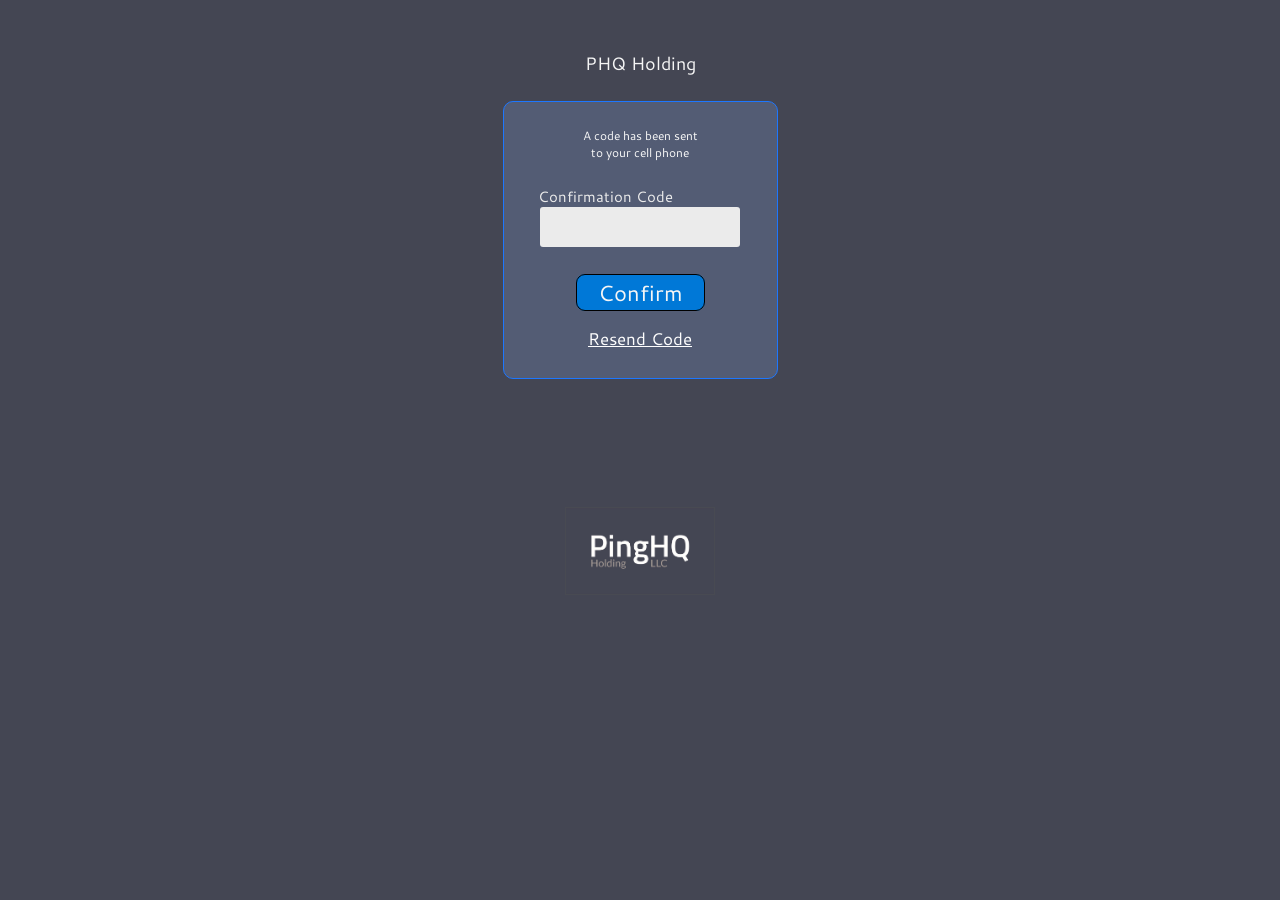
<file: confirmation.html>
<!DOCTYPE html>
<html lang="en">

<head>
  <meta charset="UTF-8">
  <meta http-equiv="X-UA-Compatible" content="IE=edge">
  <meta name="viewport" content="width=device-width, initial-scale=1.0">
  <meta name="description" content="this is Driver Web Portal description">
  <meta name="keywords" content="Driver,car">
  <link rel="preconnect" href="https://fonts.gstatic.com">
  <link href="https://fonts.googleapis.com/css2?family=Cantarell&display=swap" rel="stylesheet">
  <link rel="stylesheet" href="style.css">
  <title>Driver Web Portal</title>
</head>

<body>
  <div class="secondary-container">
    <div class="primary-container">
      <p class="page1">PHQ Holding</p>
      <form class="phone-code" id="form-confirm-page">
        <p class="form-confirmation-text">A code has been sent to your cell phone</p>
        <label for="number" class="number-label" id="numberlabel-confirm-page">Confirmation Code</label>
        <input type="phonenumber" id="phone-number">
        <label for="submit" class="submit-button" id="submit-confirm-page"><a href="index.html">Confirm</a></label>
        <a href="#" class="form-end-a" id="resend-code">Resend Code</a>
      </form>
      <img src="./img/PingHQ-index.png" id="confirmation-logo" alt="logo" class="page1-img">
    </div>
  </div>

</body>

</html>
</file>
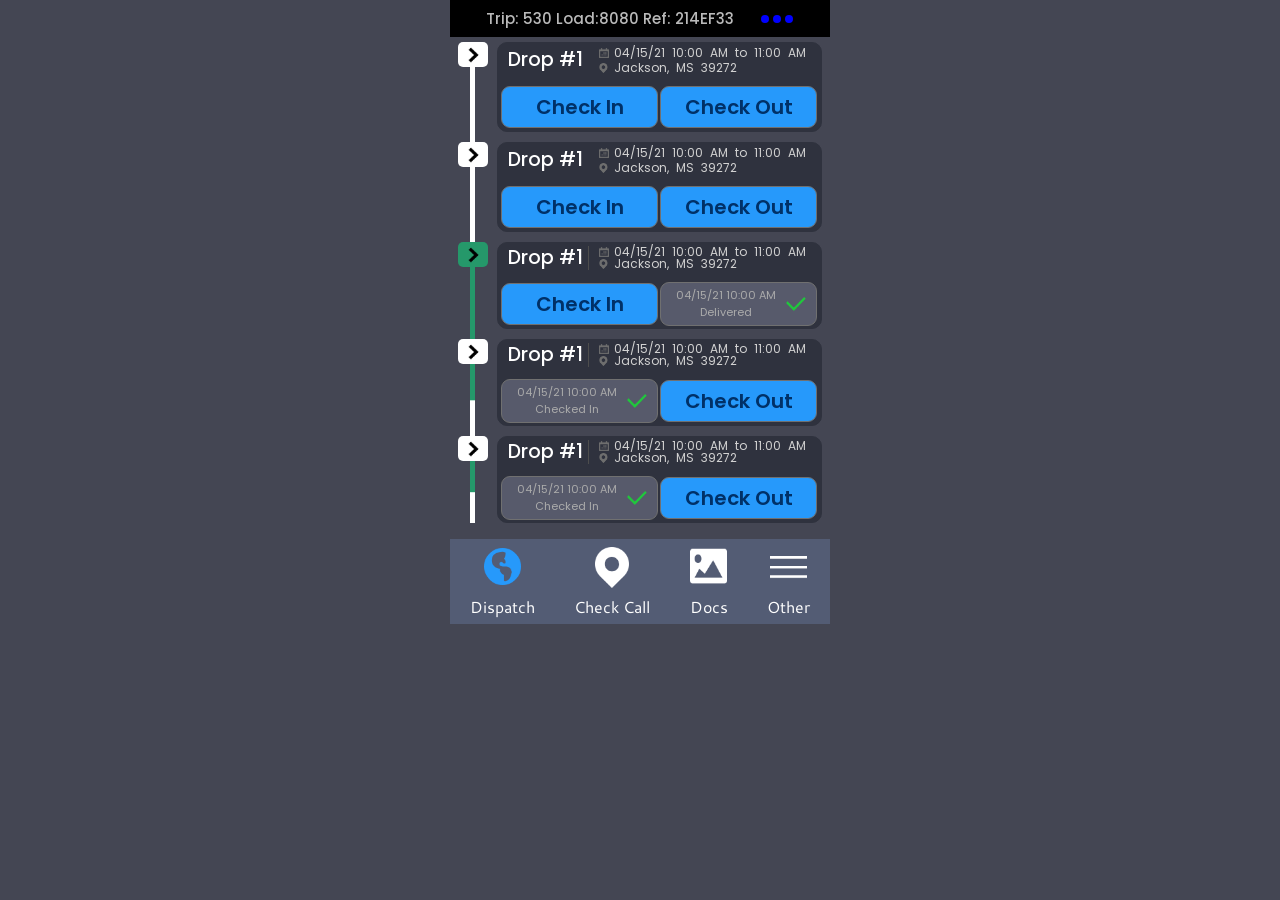
<file: trip.html>
<!DOCTYPE html>
<html lang="en">

<head>
  <meta charset="UTF-8">
  <meta http-equiv="X-UA-Compatible" content="IE=edge">
  <meta name="viewport" content="width=device-width, initial-scale=1.0">
  <meta name="description" content="this is Driver Web Portal description">
  <meta name="keywords" content="Driver,car">
  <!-- <script src="https://kit.fontawesome.com/0e62a5467e.js" crossorigin="anonymous"></script> -->
  <link rel="preconnect" href="https://fonts.gstatic.com">
  <link rel="preconnect" href="https://fonts.gstatic.com">
  <link href="https://fonts.googleapis.com/css2?family=Poppins&display=swap" rel="stylesheet">
  <link rel="preconnect" href="https://fonts.gstatic.com">
  <link href="https://fonts.googleapis.com/css2?family=Poppins:wght@400;700&display=swap" rel="stylesheet">
  <link rel="preconnect" href="https://fonts.gstatic.com">
  <link rel="preconnect" href="https://fonts.gstatic.com">
  <link href="https://fonts.googleapis.com/css2?family=Poppins:wght@500;600&display=swap" rel="stylesheet">
  <link href="https://fonts.googleapis.com/css2?family=Cantarell&display=swap" rel="stylesheet">
  <link rel="stylesheet" href="style.css">
  <title>Driver Web Portal</title>
</head>
<!-- navbar -->

<body>
  <div class="secondary-container" id="trip-secondary">
    <div class="primary-container" id="trip-primary">
      <header id="trip-header">
        <nav id="trip-nav">
          <h3 id="nav-h3">Trip: 530 Load:8080 Ref: 214EF33</h3>
          <div id="trip-nav-main-div">
            <div class="trip-nav-main-div-sub"></div>
            <div class="trip-nav-main-div-sub"></div>
            <div class="trip-nav-main-div-sub"></div>
          </div>
        </nav>
      </header>
    </div>
  </div>
  <!-- start content -->
  <div class="secondary-container" id="trip-secondary">
    <div class="primary-container" id="trip-colapsable-prim">
      <div class="trip-main-div">
        <!-- content1 -->
        <div class="trip-content-parent ">
          <div class="trip-colapsbar-main">
            <div class=" trip-colapse "><img src="./img/Forward.png"></div>
            <div class="trip-left-div-withContent"></div>
          </div>
          <div class="trip-right-div">
            <div class="trip-right-div-first">
              <div class="trip-right-div-main-div">
                <div class="trip-drop-withContent">
                  <h2>Drop #1</h2>
                </div>
                <div class="trip-icon-text-withContent">
                  <div class="trip-right-div-main-div-drop-right-first trip-date-time"><img src="./img/Calendar.png">
                    <p>04/15/21 10:00 AM to 11:00 AM</p>
                  </div>
                  <div class="trip-right-div-main-div-drop-right-second trip-date-time"><img src="./img/Places.png">
                    <p>Jackson, MS 39272</p>
                  </div>
                </div>
              </div>
              <div class="trip-list-p">
                <p>Truck#555.</p>
                <p>Trailer#1048.</p>
                <p>Pro#8080.</p>
                <p>Reds Jackson.</p>
                <p>6200 Denver Road.</p>
                <p>Jackson, MS 39272.</p>
                <p>Note:Driver must call Rick James for<br>
                  dispatch 555 263 2155 ext 2150!.</p>
                <p>PO#88454</p>
                <p>BOL: 02-8477541</p>
                <p>Commodity:Bananas.</p>
                <p>Wgh:2744.</p>
              </div>
              <div class="trip-btn-div">
                <a class="trip-btn">Check In</a>
                <a class="trip-btn">Check Out</a>
              </div>
            </div>
          </div>
        </div>
        <!-- content2 -->
        <div class="trip-content-parent">
          <div class="trip-colapsbar-main">
            <div class=" trip-colapse "><img src="./img/Forward.png"></div>
            <div class="trip-left-div-withContent"></div>
          </div>
          <div class="trip-right-div">
            <div class="trip-right-div-first">
              <div class="trip-right-div-main-div">
                <div class="trip-drop-withContent">
                  <h2>Drop #1</h2>
                </div>
                <div class="trip-icon-text-withContent">
                  <div class="trip-right-div-main-div-drop-right-first trip-date-time"><img src="./img/Calendar.png">
                    <p>04/15/21 10:00 AM to 11:00 AM</p>
                  </div>
                  <div class="trip-right-div-main-div-drop-right-second trip-date-time"><img src="./img/Places.png">
                    <p>Jackson, MS 39272</p>
                  </div>
                </div>
              </div>
              <div class="trip-list-p">
                <p>Truck#555.</p>
                <p>Trailer#1048.</p>
                <p>Pro#8080.</p>
                <p>Reds Jackson.</p>
                <p>6200 Denver Road.</p>
                <p>Jackson, MS 39272.</p>
                <p>Note:Driver must call Rick James for<br>
                  dispatch 555 263 2155 ext 2150!.</p>
                <p>PO#88454</p>
                <p>BOL: 02-8477541</p>
                <p>Commodity:Bananas.</p>
                <p>Wgh:2744.</p>
              </div>
              <div class="trip-btn-div">
                <a class="trip-btn">Check In</a>
                <a class="trip-btn">Check Out</a>
              </div>
            </div>
          </div>
        </div>
        <!-- content3 -->
        <div class="trip-content-parent">
          <div class="trip-colapsbar-main">
            <div class=" trip-colapse   delivered"><img src="./img/Forward.png"></div>
            <div class="trip-left-div-withContent delivered"></div>
          </div>
          <div class="trip-right-div">
            <div class="trip-right-div-first">
              <div class="trip-right-div-main-div">
                <div class="trip-drop-withoutContent">
                  <h2>Drop #1</h2>
                </div>
                <div class="trip-icon-text-withoutContent">
                  <div class="trip-right-div-main-div-drop-right-first trip-date-time"><img src="./img/Calendar.png">
                    <p>04/15/21 10:00 AM to 11:00 AM</p>
                  </div>
                  <div class="trip-right-div-main-div-drop-right-second trip-date-time"><img src="./img/Places.png">
                    <p>Jackson, MS 39272</p>
                  </div>
                </div>
              </div>
              <div class="trip-list-p">
                <p>Truck#555.</p>
                <p>Trailer#1048.</p>
                <p>Pro#8080.</p>
                <p>Reds Jackson.</p>
                <p>6200 Denver Road.</p>
                <p>Jackson, MS 39272.</p>
                <p>Note:Driver must call Rick James for<br>
                  dispatch 555 263 2155 ext 2150!.</p>
                <p>PO#88454</p>
                <p>BOL: 02-8477541</p>
                <p>Commodity:Bananas.</p>
                <p>Wgh:2744.</p>
              </div>
              <div class="trip-btn-div">
                <a class="trip-btn">Check In</a>
                <a class="trip-delivered-checked-btn">
                  <p>04/15/21 10:00 AM <br><span>Delivered</span></p> <img src="./img/Checkbox.png">
                </a>
              </div>
            </div>
          </div>
        </div>
        
        <!-- content4 -->
        <div class="trip-content-parent">
          <div class="trip-colapsbar-main">
            <div class="trip-colapse"><img src="./img/Forward.png"></div>
            <div class="trip-left-div-withContent check-in"></div>
          </div>
          <div class="trip-right-div">
            <div class="trip-right-div-first">
              <div class="trip-right-div-main-div">
                <div class="trip-drop-withoutContent">
                  <h2>Drop #1</h2>
                </div>
                <div class="trip-icon-text-withoutContent">
                  <div class="trip-right-div-main-div-drop-right-first trip-date-time"><img src="./img/Calendar.png">
                    <p>04/15/21 10:00 AM to 11:00 AM</p>
                  </div>
                  <div class="trip-right-div-main-div-drop-right-second trip-date-time"><img src="./img/Places.png">
                    <p>Jackson, MS 39272</p>
                  </div>
                </div>
              </div>
              <div class="trip-list-p">
                <p>Truck#555.</p>
                <p>Trailer#1048.</p>
                <p>Pro#8080.</p>
                <p>Reds Jackson.</p>
                <p>6200 Denver Road.</p>
                <p>Jackson, MS 39272.</p>
                <p>Note:Driver must call Rick James for<br>
                  dispatch 555 263 2155 ext 2150!.</p>
                <p>PO#88454</p>
                <p>BOL: 02-8477541</p>
                <p>Commodity:Bananas.</p>
                <p>Wgh:2744.</p>
              </div>
              <div class="trip-btn-div">
                <a class="trip-delivered-checked-btn">
                  <p>04/15/21 10:00 AM <br><span>Checked In</span></p> <img src="./img/Checkbox.png">
                </a>
                <a class="trip-btn">Check Out</a>
              </div>
            </div>
          </div>
        </div>
        <!-- content5 -->
        <div class="trip-content-parent">
          <div class="trip-colapsbar-main">
            <div class=" trip-colapse "><img src="./img/Forward.png"></div>
            <div class="trip-left-div-withContent check-in"></div>
          </div>
          <div class="trip-right-div">
            <div class="trip-right-div-first">
              <div class="trip-right-div-main-div">
                <div class="trip-drop-withoutContent">
                  <h2>Drop #1</h2>
                </div>
                <div class="trip-icon-text-withoutContent">
                  <div class="trip-right-div-main-div-drop-right-first trip-date-time"><img src="./img/Calendar.png">
                    <p>04/15/21 10:00 AM to 11:00 AM</p>
                  </div>
                  <div class="trip-right-div-main-div-drop-right-second trip-date-time"><img src="./img/Places.png">
                    <p>Jackson, MS 39272</p>
                  </div>
                </div>
              </div>
              <div class="trip-list-p">
                <p>Truck#555.</p>
                <p>Trailer#1048.</p>
                <p>Pro#8080.</p>
                <p>Reds Jackson.</p>
                <p>6200 Denver Road.</p>
                <p>Jackson, MS 39272.</p>
                <p>Note:Driver must call Rick James for<br>
                  dispatch 555 263 2155 ext 2150!.</p>
                <p>PO#88454</p>
                <p>BOL: 02-8477541</p>
                <p>Commodity:Bananas.</p>
                <p>Wgh:2744.</p>
              </div>
              <div class="trip-btn-div">
                <a class="trip-delivered-checked-btn">
                  <p>04/15/21 10:00 AM <br><span>Checked In</span></p> <img src="./img/Checkbox.png">
                </a>
                <a class="trip-btn">Check Out</a>
              </div>
            </div>
          </div>
        </div>

      </div>
    </div>
  </div>
  <!-- menubar -->
  <div class="secondary-container" id="trip-secondary">
    <div class="primary-container" id="trip-colapsable-prim">
      <div class="menu">
        <div class="menu-dispatch menu-divs">
          <a href="trip.html">
            <img src="./img/Path 4.png">
            <p>Dispatch</p>
          </a>
        </div>
        <div class="menu-checkcall menu-divs">
          <a href="check_call.html">
            <img src="./img/Path 158.png">
            <p>Check Call</p>
          </a>
        </div>
        <div class="menu-dispatch menu-divs">
          <a href="load.html">
            <img src="./img/Photos.png">
            <p>Docs</p>
          </a>
        </div>
        <div class="menu-dispatch menu-divs">
          <img src="./img/Hamburger - 16px - 40px footprint.png">
          <p>Other</p>
        </div>
      </div>
    </div>
  </div>

  <script src="./assets/js/app.js"></script>
</body>

</html>
</file>
<file: style.css>
*{
  margin: 0;
  padding: 0;
  box-sizing: border-box;
}
body{
  font-family: 'Cantarell', sans-serif;
  font-family: 'Poppins', sans-serif;
  margin: 0;
  padding: 0;
  background-color: #444653;
}
.secondary-container{
  max-width: 500px;
  margin: 0 auto;
  text-align: center;
}
.primary-container{
  background-color:#444653;
  max-width: 380px;
  margin: 0 auto;
  text-align: center;
  font-family: 'Cantarell', sans-serif;
}
/* menu bar  for all*/
.menu{
  display: flex;
  display: flex;
  justify-content: space-around;
  align-items: center;
  color: #FFFFFF;
  text-align: center;
  margin: auto;
  background-color: #535C74;
  height: 85px;
}
.menu img{
  width: 37px;
  padding: 2px 0 5px 0;
}
.menu p{
  margin: auto;
}
.menu-divs{
  padding: 2px 0 2px 0;
  cursor: pointer;
  /* border: 1px solid #707070; */
}
.menu-checkcall img{
  width: 34px;
  padding: 2px 0 2px 0;
}
.menu a{
  text-decoration: none;
  color: #FFFFFF;
}
/* scroll bar css for all*/
::-webkit-scrollbar {
  width: 10px;
}
/* Track */
::-webkit-scrollbar-track {
  background: #444653; 
}
/* Handle */
::-webkit-scrollbar-thumb {
  background: #888; 
}
/* Handle on hover */
::-webkit-scrollbar-thumb:hover {
  background: #555; 
}
/* index html and confirmation html styling */
/*page 1 and page 2 utilities */
.btn{
  font-size: 22px;
  background-color: #0078D7;
  color: #F5F5F5;
  border-radius: 9px;
  border: 1px solid black;
  padding: 2px 21px;
  cursor: pointer;
  text-decoration: none;
}
/* heading 1 and 2 page */
.page1 {
  padding-top: 50px;
  font-size: 18px;
  color: #F5F5F5;
}
/* //form of index and confirmation html pages css start*/
.phone-code{
  display: flex;
  flex-direction: column;
  align-items: center;
  margin-top: 22px;
  /* height: 270px; */
}
.phone-code .form-confirmation-text{
  font-size: 12px;
  padding: 15px 75px;
  text-align: center;
  color: #F8F8F8;
}
.phone-code .number-label{
  margin-right: 50px;
  color: #EBEBEB;
  font-size: 15px;
  margin-top: 55px;
}
.phone-code input{
  width: 200px;
  height: 40px;
  border-radius: 3px;
  outline: none;
  border:none;
  background-color: #EBEBEB;
  font-size: 30px;
}
.phone-code .submit-button{
  margin-top: 50px;
}
.phone-code .submit-button a{
  font-size: 22px;
  background-color: #0078D7;
  color: #F5F5F5;
  border-radius: 9px;
  border: 1px solid black;
  padding: 2px 21px;
  cursor: pointer;
  text-decoration: none;
}
.phone-code #submit-confirm-page{
  margin-top: 30px;
}
.phone-code .form-end-a{
  display: inline-block;
  font-size: 18px;
  color: #FFFFFF;
  margin-top: 20px;
  cursor: pointer;
}
.page1-img{
  margin-top: 167px;
  width: 150px;
  border: 1px solid #484a52 ;
  margin-bottom: 22px;
}
/* confirm html page extra styling */

/* confirmation html page  form */
#form-confirm-page{
  border: 1px solid #1D77FF;
  background-color: #535C74;
  padding: 10px 0px;
  border-radius: 10px;
  width: 275px;
  /* height: 270px; */
  margin: 25px auto 0px auto;
}
form  #numberlabel-confirm-page{
  margin-right: 70px;
  margin-top: 10px;
  font-size: 15px;
}
form #resend-code{
  font-size: 17px;
  margin: 18px 0;
}
#confirmation-logo{
  margin-top: 128px;
}
/* index and confirmation html ending */

/* trip.html styling start */
#trip-secondary{
  /* background-color: #FFFFFF; */
}
#trip-primary{
  background-color: #000000;
}
/* trip utilities */
.trip-btn {
  display: inline-block;
  color:#003168;
  font-family: 'Poppins', sans-serif;
  padding: 5px 0;
  border: 1px solid #707070;
  background-color: #2699FB;
  font-size: 20px;
  font-weight: 600;
  border-radius: 9px;
  cursor: pointer;
  text-decoration: none;
  margin: 1px;
  width: 157px;
}
.trip-delivered-checked-btn{
  display: flex;
  font-family: 'Poppins', sans-serif;
  align-items: center;
  padding: 2px 0px 2px 15px;
  font-size: 11px;
  border-radius: 9px;
  cursor: pointer;
  text-decoration: none;
  background-color: #575A6B;
  border: 1px solid #707070;
  color: #ABABAB;
  width: 157px;
  text-align: center;
  margin: 0 1px;
}
.trip-delivered-checked-btn img{
  width: 20px;
  margin: auto;
}
#trip-header #trip-nav{
  display: flex;
  justify-content: center;
  align-items: center;
  padding: 7px;
}
#trip-header #trip-nav #nav-h3{
  font-family: 'Poppins', sans-serif;
  color: #B9B9B9;
  margin: 0 25px 0 0;
  font-weight: 500;
  font-size: 15px;
}
#trip-nav-main-div{
  display: flex;
}
#trip-nav-main-div .trip-nav-main-div-sub{
  width: 8px;
  height: 8px;
  background-color: blue;
  margin: 2px;
  border-radius: 5px;
}
/* colapsable trip page */
.trip-content-parent{
  display: flex;
  justify-content: space-evenly;
}

.trip-colapsbar-main{
  display: flex;
  flex-direction: column;
}
.trip-main-div{
  display: flex;
  flex-direction: column;
  font-family: 'Poppins', sans-serif;
  overflow: scroll;
  overflow-x: hidden;
  padding-top: 5px;
  height: 502px;
}
.trip-colapse{
  width: 30px;
  background-color: #FFFFFF;
  color: #000000;
  border-radius: 5px;
  cursor: pointer;
}
.trip-colapse img{
  width: 15px;
  margin: 0 auto;
  pointer-events: none;
}
.trip-colapse-main{
  display: flex;
  flex-direction: column;
  text-align: center;
  margin: 5px;
}
.trip-left-div-withContent{
  width: 5px;
  height: 100%;
  background-color: #FFFFFF;
  margin: 0 12px;
}
.trip-left-div-withoutContent{
  width: 5px;
  height: 75px;
  background-color: #FFFFFF;
  margin: 0 12px;
}

.trip-right-div-first{
  background-color: #2F323E;
  border: 1px solid #2F323E;
  border-radius: 10px;
  width: 325px;
  margin-bottom: 10px;
}
.trip-right-div-main-div{
  display: flex;
  justify-content: space-between;
  align-items: center;
  padding: 0 10px;
  margin-bottom: 10px;
}
.trip-drop-withoutContent h2,
.trip-drop-withContent h2{
  color: #FFFFFF;
  font-weight: 500;
  font-size: 19px;
}
.trip-icon-text-withContent,
.trip-icon-text-withoutContent{
  display: flex;
  flex-direction: column;
  line-height: 15px;
  padding-top: 2px;
  word-spacing: 4px;
}
.trip-icon-text-withoutContent{
  border-left: 1px solid #4D4D4D;
  padding: 0 0px 0px 10px;
  line-height: 12px;
}
.trip-date-time{
  display: flex;
  align-items: center;
}
.trip-date-time p{
  font-size: 12px;
  color: #D2D2D2;
  padding: 0 5px;
} 
.trip-date-time img{
  width: 10px;
  height: 10px;
} 
.trip-list-p{
  text-align: initial;
  color: #FFFFFF;
  font-size: 12px;
  line-height: 16px;
  padding: 0 10px;
  max-height: 0;
  opacity: 0;
  visibility: hidden;
  transition: all 0.3s;
}
/* trip btn utilites */
.trip-btn-div{
  text-align: center;
  display: flex;
  margin: 0px 0 2px 0;
  justify-content: center;
}
/* deliver green color of left div */
.delivered{
  background-color: #25986A;
}
.check-in{
  background-image: linear-gradient(#25986A 0%,#25986A 50%, #FFFFFF 51%, #FFFFFF 100%);
}
.trip-content-parent.active .trip-list-p{
  opacity: 1;
  visibility: visible;
}
.trip-content-parent .trip-colapse img{
  transform: rotate(-90deg);
  transition: transform .3s;
}
.trip-content-parent.active .trip-colapse img{
  transform: rotate(0deg);
}
.trip-content-parent.active .trip-btn-div{
  margin: 18px 0 2px 0;
}
.trip-content-parent:last-of-type .trip-right-div-first{
  margin-bottom: 0;
}
/* trip html styling end */

/* check call css */
#check-call-primary{
  font-family: 'Poppins', sans-serif;
  background-color:#444653 ;
  height: 539px;
  padding: 5px;
  border: 1px solid #95989A;
}
.main-map{
  background: url("./img/Map.png") no-repeat center center/cover;
  width: 360px;
  height: 510px;
  padding: 10px;
  margin: 5px auto;
  display: flex;
  flex-direction: column;
  justify-content: space-between;
}
.main-map p{
  color:#2699FB ;
  word-spacing: -1px;
  font-weight: 600;
  font-size: 12px;
}
.check-call{
  margin-bottom: 5px;
}
.check-call-btn{
  display: flex;
  color: #2699FB;
  background-color: #FFFFFF;
  width: 305px;
  justify-content: center;
  padding: 25px 20px 10px 5px;
  margin-left: 15px;
}
.check-call-btn img{
  width: 30px;
  margin:auto 0;
}
.check-call-btn div{
  text-align: initial;
  width: 250px;
  margin: auto 30px auto 30px;
  line-height: 15px;
}
.check-call-btn div p{
  font-size: 11px;
  font-weight: 200;
}
.check-call-btn div h3{
  font-weight: 500;
}
/* check html css ending */

/* form css start*/
.form-logo img{
  margin: 20px 0px 0px 0px;
  width: 130px;
}
.form-page{
  height: 466px;
  display: flex;
  flex-direction: column;
  align-items: center;
  font-family: 'Poppins', sans-serif;
}
.form-div{
  display: flex;
  justify-content: space-around;
  align-items: center;
  margin: 7px auto;
}
.form-page-label{
  background-color: #2699FB;
  width: 100px;
  padding: 18px;
  font-size: 10px;
  font-weight: 500;
  color: #FFFFFF;
  text-align: initial;
  margin: 0 auto;
  height: 50px;
}
.form-page-input{
  background-color: #FFFFFF;
  color: #2699FB;
  width: 250px;
  padding: 11px;
  outline: none;
  border:1px solid #BCE0FD;
  height: 50px;
}
.form-page-input::placeholder{
  background-color: #FFFFFF;
  color: #2699FB;
}
/* form html css end */

/* load html css start*/
.load-prim{
  height: 540px;
  overflow: hidden;
  padding: 10px 5px 0px 5px;
  font-family: 'Poppins', sans-serif;
}
.load-nav{
  display: flex;
  background-color: #83D5D8;
  font-family: 'Poppins', sans-serif;
  border: 1px solid #707070;
}
.load-nav img{
  width: 14px;
  margin-top: 5px;
}
.load-nav p{
  margin: auto;
  font-size: 20px;
  font-weight: 600;
}
.load-first-heading{
  padding-right: 25px;
}
.load-nav-img{
  width: 37px;
  background-color:#FAFAFA;
  border: 1px solid #F1F9FF;
  border-radius: 5px;
  padding: 2px;
  cursor: pointer;
}
.load-withContent .load-nav-img img{
  transition: transform .3s;
}
.load-withContent.active .load-nav-img img{
  transform: rotate(90deg);
}

.file-cam-main,.file,.camera{
  display: flex;
  justify-content: center;
  border: 1px solid #707070;
  background-color: #2699FB;
  font-family: 'Poppins', sans-serif;
}
.file-cam-main button{
  outline: none;
  cursor: pointer;
}
.file,.camera{
  width: 184px;
  padding: 6px;
  justify-content: space-around;
  font-size: 24px;
  font-weight: 600;
}
.camera{
  justify-content: space-evenly;
}
.file img,.camera img{
  width: 25px;
  margin: auto 0;
}
.load_slider_main{
  height: 0rem;
  transition: all .3s;
  position: relative;
  opacity: 0;
  visibility: hidden;
}
.load-withContent.active .load_slider_main{
  height: 14rem;
  opacity: 1;
  visibility: visible;
}
.load_content_slider{
  display: grid;
  grid-template-columns: 1fr 1fr 1fr;
  overflow: hidden;
  height: 14rem;
  position: relative;
}
.load-content{
  height: 100%;
  display: grid;
  grid-template-columns: auto auto;
  grid-gap: 24px;
  border-top: 1px solid #707070;
  border-bottom: 1px solid #707070;
  position: absolute;
  min-width: 100%;
  left: 100%;
  animation: .6s cubic-bezier(0.645, 0.045, 0.355, 1) 0s left;
  animation-fill-mode: forwards;
}
/* startr */
.dots {
  background: rgba(255, 255, 255, 0.5);
  padding: .3em .4em;
  border: .1em solid #707070;
  position: absolute;
  bottom: .9rem;
  left: 50%;
  transform: translateX(-50%);
  display: flex;
  justify-content: center;
  border-radius: .2rem;
}

.dot {
  width: 8px;
  height: 8px;
  background: #2699FB;
  border-radius: 50%;
  margin: 0 3px;
  cursor: pointer;
  
}

.active-dot {
  background: #3f3f3f;
  cursor: default;
}

@keyframes leftNext {
  from { left: 100%; }
  to { left: 0; }
}

@keyframes leftCurr {
  from { left: 0; }
  to { left: -100%; }
}

@keyframes rightNext {
  from { left: -100%; }
  to { left: 0; }
}

@keyframes rightCurr {
  from { left: 0; }
  to { left: 100%; }
}
/* end */
.load-bol{
  display: flex;
  flex-direction: column;
}
.load-blue{
  width: 60px;
  width: 175px;
  height: 140px;
  background-color: #BCE0FD;
}
.load-white{
  background-color: #FFFFFF;
  width: 175px;
  color: #2699FB;
  text-align: initial;
  padding: 15px;
}
.load-white h5{
  font-size: 20px;
}
.load-white p{
  font-size: 13px;
}
/* load margins */
.load-margin{
  margin-top: 15px;
}
/* load html css end */
</file>
